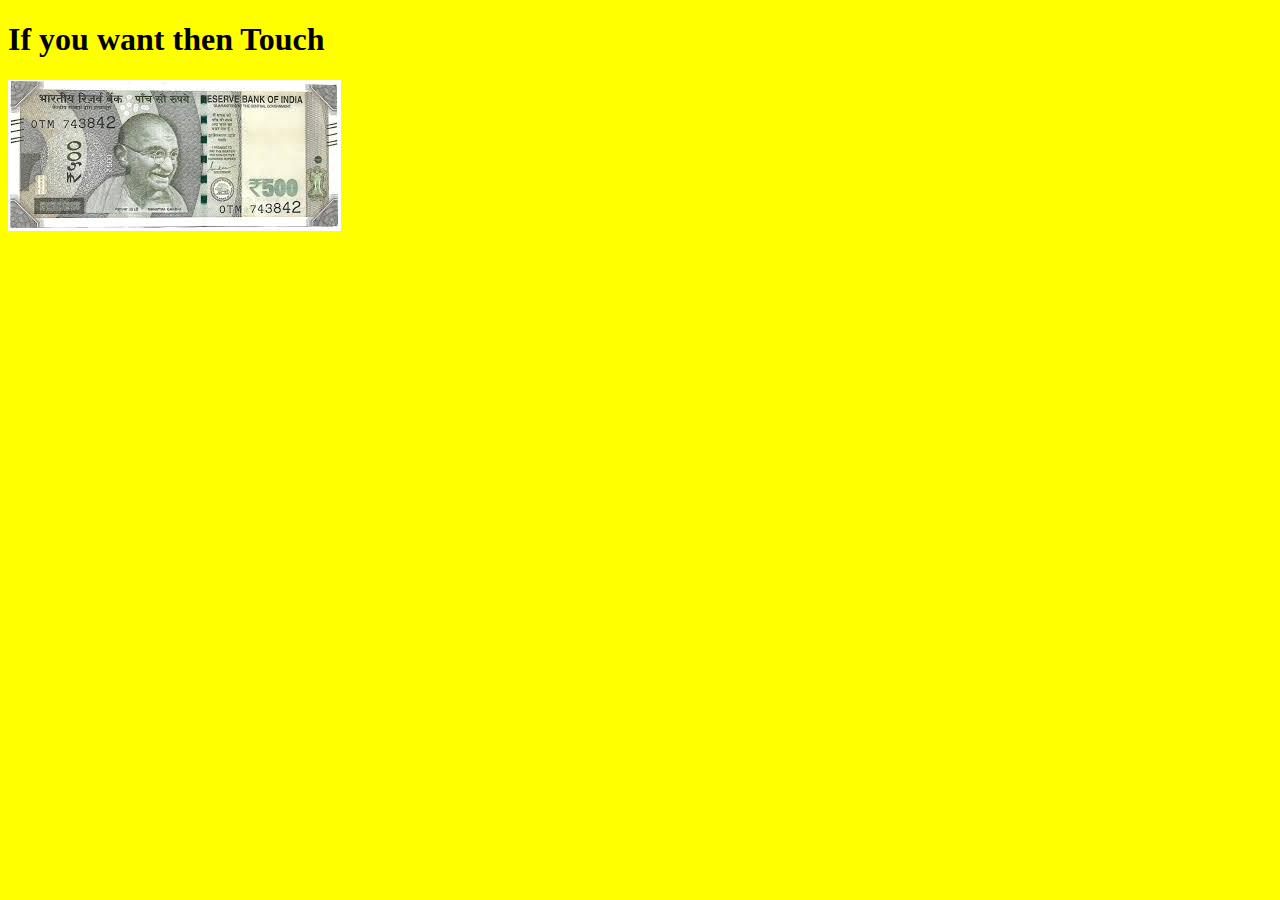
<file: event/index.html>
<!DOCTYPE html>
<html lang="en">
<head>
    <meta charset="UTF-8">
    <meta name="viewport" content="width=device-width, initial-scale=1.0">
    <title>Document</title>
    <style>
        img{
            position: absolute;
            transition: all 0.1s ease;
        }
        body{
            background-color: yellow;
        }

    </style>
</head>
<body>
     <h1>If you want then Touch</h1> 
    <img src="fiveHundrad.jpeg" alt="" id="img">
    <!-- <button id="btn">Yes</button> -->
    <script src="script.js"></script>
</body>
</html>
</file>
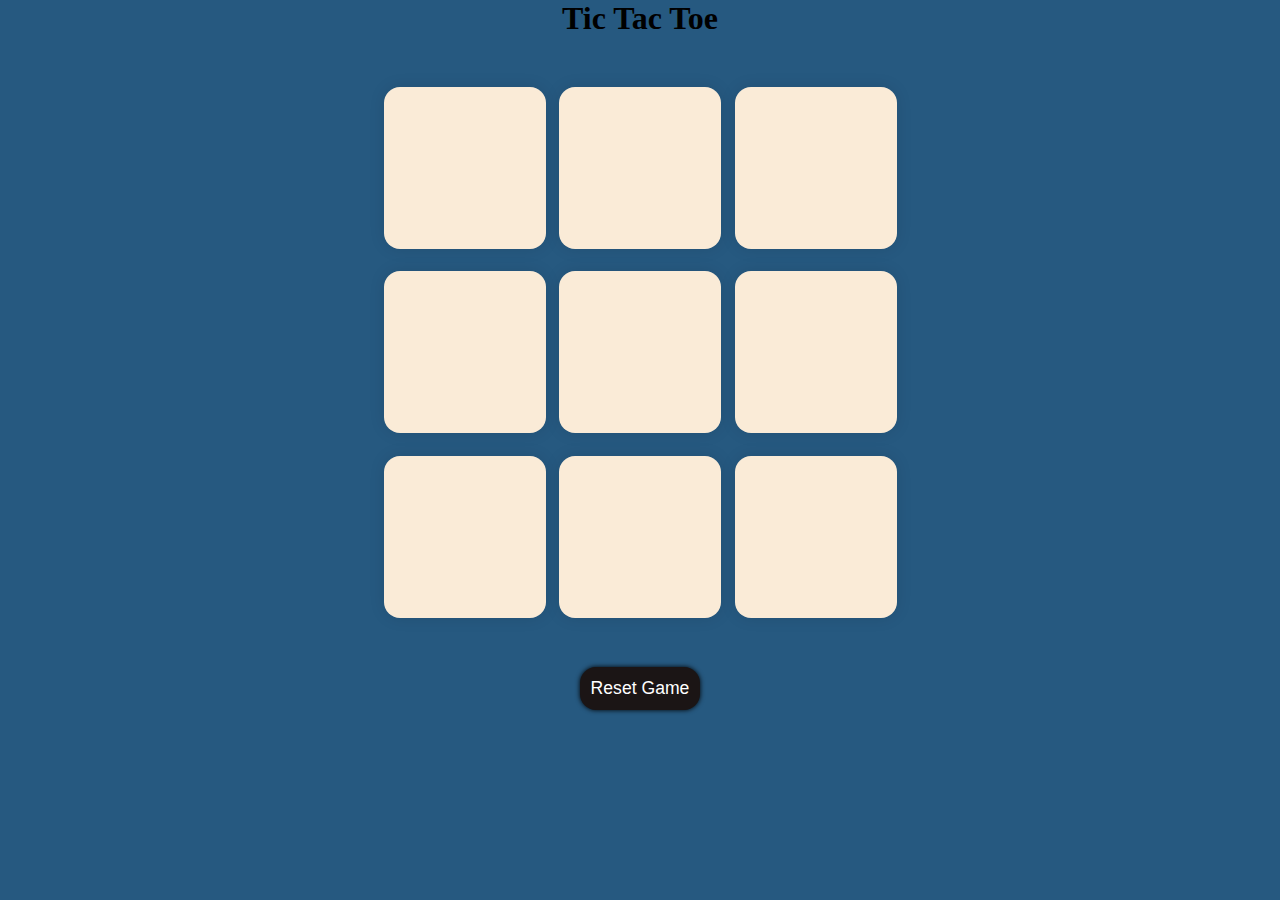
<file: TicTacGame/index.html>
<!DOCTYPE html>
<html lang="en">
<head>
    <meta charset="UTF-8">
    <meta name="viewport" content="width=device-width, initial-scale=1.0">
    <title>Tic Tac Toe</title>
    <link rel="stylesheet" href="style.css">
</head>
<body>
    <div class="contain hide">
       <p id="msg">Winner</p> 
       <button id="newBtn">Start Game</button>
    </div>
    
     
    <h1>Tic Tac Toe</h1>
    <div class="container">
        <div class="game">
            <button class="btn1"></button>
            <button class="btn1"></button>
            <button class="btn1"></button>
            <button class="btn1"></button>
            <button class="btn1"></button>
            <button class="btn1"></button>
            <button class="btn1"></button>
            <button class="btn1"></button>
            <button class="btn1"></button>
        </div>
    </div>
    <button id="resetbtn">Reset Game</button>

    <script src="app.js"></script>
</body>
</html>
</file>
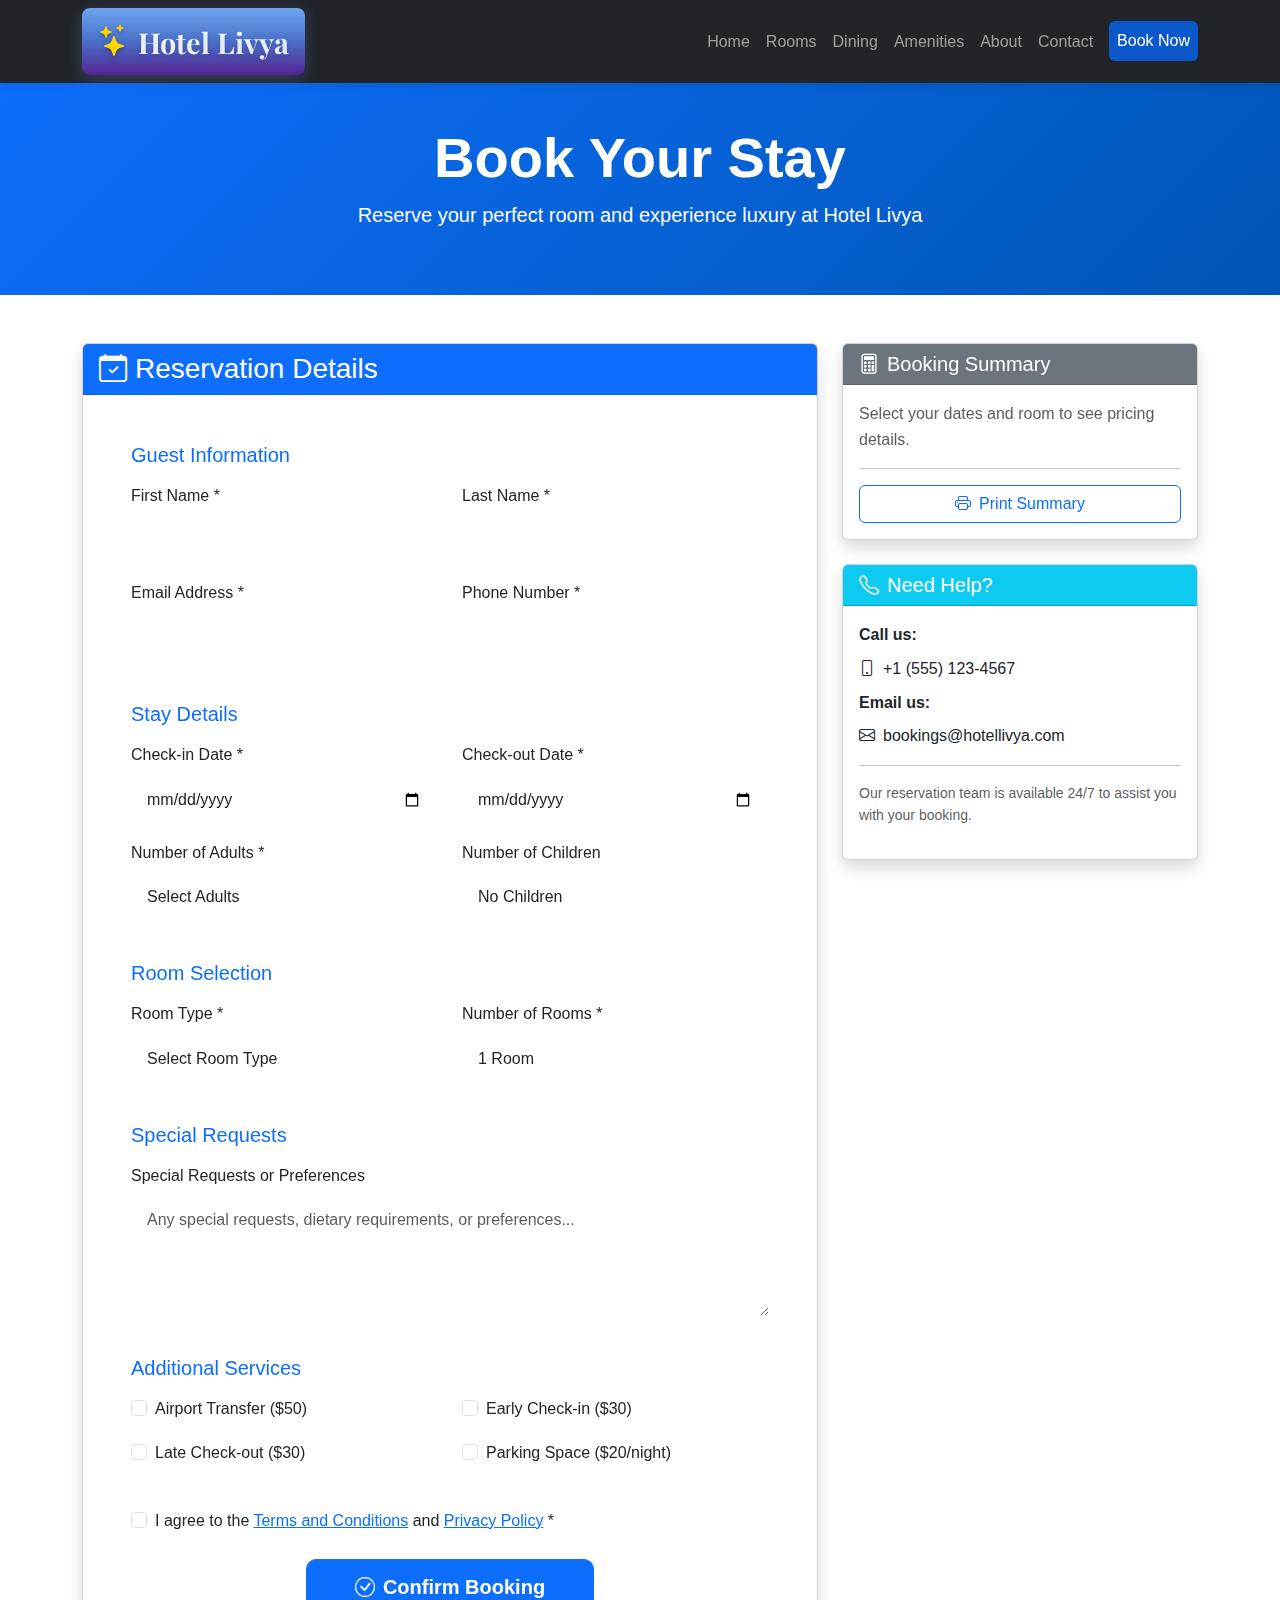
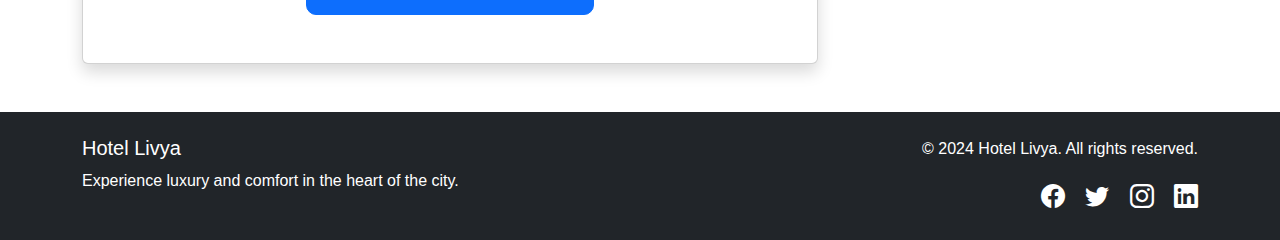
<file: Hotel Livya/booking.html>
<!DOCTYPE html>
<html lang="en">
<head>
    <meta charset="UTF-8">
    <meta name="viewport" content="width=device-width, initial-scale=1.0">
    <title>Book Your Stay - Hotel Livya</title>
    <link href="https://cdn.jsdelivr.net/npm/bootstrap@5.3.0/dist/css/bootstrap.min.css" rel="stylesheet">
    <link rel="stylesheet" href="https://cdn.jsdelivr.net/npm/bootstrap-icons@1.10.0/font/bootstrap-icons.css">
    <link href="https://fonts.googleapis.com/css2?family=Playfair+Display:wght@400;700;900&display=swap" rel="stylesheet">
    <link rel="stylesheet" href="style.css">
</head>
<body>
    <!-- Navigation Bar -->
    <nav class="navbar navbar-expand-lg navbar-dark bg-dark fixed-top">
        <div class="container">
            <a class="navbar-brand" href="index.html">
                <i class="bi bi-stars logo-icon"></i>
                <span class="logo-text">Hotel Livya</span>
            </a>
            <button class="navbar-toggler" type="button" data-bs-toggle="collapse" data-bs-target="#navbarNav">
                <span class="navbar-toggler-icon"></span>
            </button>
            <div class="collapse navbar-collapse" id="navbarNav">
                <ul class="navbar-nav ms-auto">
                    <li class="nav-item">
                        <a class="nav-link" href="index.html">Home</a>
                    </li>
                    <li class="nav-item">
                        <a class="nav-link" href="rooms.html">Rooms</a>
                    </li>
                    <li class="nav-item">
                        <a class="nav-link" href="dining.html">Dining</a>
                    </li>
                    <li class="nav-item">
                        <a class="nav-link" href="amenities.html">Amenities</a>
                    </li>
                    <li class="nav-item">
                        <a class="nav-link" href="about.html">About</a>
                    </li>
                    <li class="nav-item">
                        <a class="nav-link" href="contact.html">Contact</a>
                    </li>
                    <li class="nav-item">
                        <a class="nav-link btn btn-primary ms-2 active" href="booking.html">Book Now</a>
                    </li>
                </ul>
            </div>
        </div>
    </nav>

    <!-- Page Header -->
    <section class="page-header bg-primary text-white py-5" style="margin-top: 76px;">
        <div class="container">
            <div class="row">
                <div class="col-12 text-center">
                    <h1 class="display-4 fw-bold">Book Your Stay</h1>
                    <p class="lead">Reserve your perfect room and experience luxury at Hotel Livya</p>
                </div>
            </div>
        </div>
    </section>

    <!-- Booking Form Section -->
    <section class="py-5">
        <div class="container">
            <div class="row">
                <div class="col-lg-8">
                    <div class="card shadow">
                        <div class="card-header bg-primary text-white">
                            <h3 class="mb-0"><i class="bi bi-calendar-check me-2"></i>Reservation Details</h3>
                        </div>
                        <div class="card-body">
                            <form id="bookingForm" class="booking-form">
                                <!-- Guest Information -->
                                <div class="row mb-4">
                                    <div class="col-12">
                                        <h5 class="text-primary mb-3">Guest Information</h5>
                                    </div>
                                    <div class="col-md-6 mb-3">
                                        <label for="firstName" class="form-label">First Name *</label>
                                        <input type="text" class="form-control" id="firstName" name="firstName" required>
                                    </div>
                                    <div class="col-md-6 mb-3">
                                        <label for="lastName" class="form-label">Last Name *</label>
                                        <input type="text" class="form-control" id="lastName" name="lastName" required>
                                    </div>
                                    <div class="col-md-6 mb-3">
                                        <label for="email" class="form-label">Email Address *</label>
                                        <input type="email" class="form-control" id="email" name="email" required>
                                    </div>
                                    <div class="col-md-6 mb-3">
                                        <label for="phone" class="form-label">Phone Number *</label>
                                        <input type="tel" class="form-control" id="phone" name="phone" required>
                                    </div>
                                </div>

                                <!-- Stay Details -->
                                <div class="row mb-4">
                                    <div class="col-12">
                                        <h5 class="text-primary mb-3">Stay Details</h5>
                                    </div>
                                    <div class="col-md-6 mb-3">
                                        <label for="checkIn" class="form-label">Check-in Date *</label>
                                        <input type="date" class="form-control" id="checkIn" name="checkIn" required>
                                    </div>
                                    <div class="col-md-6 mb-3">
                                        <label for="checkOut" class="form-label">Check-out Date *</label>
                                        <input type="date" class="form-control" id="checkOut" name="checkOut" required>
                                    </div>
                                    <div class="col-md-6 mb-3">
                                        <label for="adults" class="form-label">Number of Adults *</label>
                                        <select class="form-select" id="adults" name="adults" required>
                                            <option value="">Select Adults</option>
                                            <option value="1">1 Adult</option>
                                            <option value="2">2 Adults</option>
                                            <option value="3">3 Adults</option>
                                            <option value="4">4 Adults</option>
                                        </select>
                                    </div>
                                    <div class="col-md-6 mb-3">
                                        <label for="children" class="form-label">Number of Children</label>
                                        <select class="form-select" id="children" name="children">
                                            <option value="0">No Children</option>
                                            <option value="1">1 Child</option>
                                            <option value="2">2 Children</option>
                                            <option value="3">3 Children</option>
                                        </select>
                                    </div>
                                </div>

                                <!-- Room Selection -->
                                <div class="row mb-4">
                                    <div class="col-12">
                                        <h5 class="text-primary mb-3">Room Selection</h5>
                                    </div>
                                    <div class="col-md-6 mb-3">
                                        <label for="roomType" class="form-label">Room Type *</label>
                                        <select class="form-select" id="roomType" name="roomType" required>
                                            <option value="">Select Room Type</option>
                                            <option value="standard-single">Standard Single - $80/night</option>
                                            <option value="standard-double">Standard Double - $120/night</option>
                                            <option value="standard-twin">Standard Twin - $110/night</option>
                                            <option value="deluxe-king">Deluxe King - $180/night</option>
                                            <option value="deluxe-suite">Deluxe Suite - $280/night</option>
                                            <option value="presidential">Presidential Suite - $450/night</option>
                                        </select>
                                    </div>
                                    <div class="col-md-6 mb-3">
                                        <label for="roomCount" class="form-label">Number of Rooms *</label>
                                        <select class="form-select" id="roomCount" name="roomCount" required>
                                            <option value="1">1 Room</option>
                                            <option value="2">2 Rooms</option>
                                            <option value="3">3 Rooms</option>
                                            <option value="4">4 Rooms</option>
                                        </select>
                                    </div>
                                </div>

                                <!-- Special Requests -->
                                <div class="row mb-4">
                                    <div class="col-12">
                                        <h5 class="text-primary mb-3">Special Requests</h5>
                                    </div>
                                    <div class="col-12 mb-3">
                                        <label for="specialRequests" class="form-label">Special Requests or Preferences</label>
                                        <textarea class="form-control" id="specialRequests" name="specialRequests" rows="4" placeholder="Any special requests, dietary requirements, or preferences..."></textarea>
                                    </div>
                                </div>

                                <!-- Additional Services -->
                                <div class="row mb-4">
                                    <div class="col-12">
                                        <h5 class="text-primary mb-3">Additional Services</h5>
                                    </div>
                                    <div class="col-md-6 mb-3">
                                        <div class="form-check">
                                            <input class="form-check-input" type="checkbox" id="airportTransfer" name="airportTransfer">
                                            <label class="form-check-label" for="airportTransfer">
                                                Airport Transfer ($50)
                                            </label>
                                        </div>
                                    </div>
                                    <div class="col-md-6 mb-3">
                                        <div class="form-check">
                                            <input class="form-check-input" type="checkbox" id="earlyCheckIn" name="earlyCheckIn">
                                            <label class="form-check-label" for="earlyCheckIn">
                                                Early Check-in ($30)
                                            </label>
                                        </div>
                                    </div>
                                    <div class="col-md-6 mb-3">
                                        <div class="form-check">
                                            <input class="form-check-input" type="checkbox" id="lateCheckOut" name="lateCheckOut">
                                            <label class="form-check-label" for="lateCheckOut">
                                                Late Check-out ($30)
                                            </label>
                                        </div>
                                    </div>
                                    <div class="col-md-6 mb-3">
                                        <div class="form-check">
                                            <input class="form-check-input" type="checkbox" id="parking" name="parking">
                                            <label class="form-check-label" for="parking">
                                                Parking Space ($20/night)
                                            </label>
                                        </div>
                                    </div>
                                </div>

                                <!-- Terms and Conditions -->
                                <div class="row mb-4">
                                    <div class="col-12">
                                        <div class="form-check">
                                            <input class="form-check-input" type="checkbox" id="termsAccepted" name="termsAccepted" required>
                                            <label class="form-check-label" for="termsAccepted">
                                                I agree to the <a href="terms.html" target="_blank">Terms and Conditions</a> and <a href="privacy.html" target="_blank">Privacy Policy</a> *
                                            </label>
                                        </div>
                                    </div>
                                </div>

                                <!-- Submit Button -->
                                <div class="row">
                                    <div class="col-12 text-center">
                                        <button type="submit" class="btn btn-primary btn-lg px-5">
                                            <i class="bi bi-check-circle me-2"></i>Confirm Booking
                                        </button>
                                    </div>
                                </div>
                            </form>
                        </div>
                    </div>
                </div>

                <!-- Booking Summary -->
                <div class="col-lg-4">
                    <div class="card shadow sticky-top" style="top: 100px;">
                        <div class="card-header bg-secondary text-white">
                            <h5 class="mb-0"><i class="bi bi-calculator me-2"></i>Booking Summary</h5>
                        </div>
                        <div class="card-body">
                            <div id="bookingSummary">
                                <p class="text-muted">Select your dates and room to see pricing details.</p>
                            </div>
                            <hr>
                            <div class="d-grid">
                                <button class="btn btn-outline-primary" onclick="window.print()">
                                    <i class="bi bi-printer me-2"></i>Print Summary
                                </button>
                            </div>
                        </div>
                    </div>

                    <!-- Contact Information -->
                    <div class="card shadow mt-4">
                        <div class="card-header bg-info text-white">
                            <h5 class="mb-0"><i class="bi bi-telephone me-2"></i>Need Help?</h5>
                        </div>
                        <div class="card-body">
                            <p class="mb-2"><strong>Call us:</strong></p>
                            <p class="mb-2"><i class="bi bi-phone me-2"></i>+1 (555) 123-4567</p>
                            <p class="mb-2"><strong>Email us:</strong></p>
                            <p class="mb-0"><i class="bi bi-envelope me-2"></i>bookings@hotellivya.com</p>
                            <hr>
                            <p class="small text-muted">Our reservation team is available 24/7 to assist you with your booking.</p>
                        </div>
                    </div>
                </div>
            </div>
        </div>
    </section>

    <!-- Footer -->
    <footer class="bg-dark text-white py-4">
        <div class="container">
            <div class="row">
                <div class="col-md-6">
                    <h5>Hotel Livya</h5>
                    <p>Experience luxury and comfort in the heart of the city.</p>
                </div>
                <div class="col-md-6 text-md-end">
                    <p>&copy; 2024 Hotel Livya. All rights reserved.</p>
                    <div class="social-links">
                        <a href="#" class="text-white me-3"><i class="bi bi-facebook"></i></a>
                        <a href="#" class="text-white me-3"><i class="bi bi-twitter"></i></a>
                        <a href="#" class="text-white me-3"><i class="bi bi-instagram"></i></a>
                        <a href="#" class="text-white"><i class="bi bi-linkedin"></i></a>
                    </div>
                </div>
            </div>
        </div>
    </footer>

    <script src="https://cdn.jsdelivr.net/npm/bootstrap@5.3.0/dist/js/bootstrap.bundle.min.js"></script>
    <script src="app.js"></script>
    <script>
        // Booking summary calculation
        function updateBookingSummary() {
            const checkIn = document.getElementById('checkIn').value;
            const checkOut = document.getElementById('checkOut').value;
            const roomType = document.getElementById('roomType').value;
            const roomCount = document.getElementById('roomCount').value;
            
            if (checkIn && checkOut && roomType) {
                const startDate = new Date(checkIn);
                const endDate = new Date(checkOut);
                const nights = Math.ceil((endDate - startDate) / (1000 * 60 * 60 * 24));
                
                const prices = {
                    'standard-single': 80,
                    'standard-double': 120,
                    'standard-twin': 110,
                    'deluxe-king': 180,
                    'deluxe-suite': 280,
                    'presidential': 450
                };
                
                const pricePerNight = prices[roomType] || 0;
                const totalPrice = pricePerNight * nights * parseInt(roomCount);
                
                const summary = `
                    <div class="mb-3">
                        <strong>Check-in:</strong> ${checkIn}<br>
                        <strong>Check-out:</strong> ${checkOut}<br>
                        <strong>Nights:</strong> ${nights}<br>
                        <strong>Room Type:</strong> ${roomType.replace('-', ' ').toUpperCase()}<br>
                        <strong>Rooms:</strong> ${roomCount}
                    </div>
                    <hr>
                    <div class="d-flex justify-content-between">
                        <span>Price per night:</span>
                        <span>$${pricePerNight}</span>
                    </div>
                    <div class="d-flex justify-content-between">
                        <span>Total:</span>
                        <strong>$${totalPrice}</strong>
                    </div>
                `;
                
                document.getElementById('bookingSummary').innerHTML = summary;
            }
        }
        
        // Add event listeners for real-time calculation
        document.getElementById('checkIn').addEventListener('change', updateBookingSummary);
        document.getElementById('checkOut').addEventListener('change', updateBookingSummary);
        document.getElementById('roomType').addEventListener('change', updateBookingSummary);
        document.getElementById('roomCount').addEventListener('change', updateBookingSummary);
    </script>
</body>
</html>
</file>
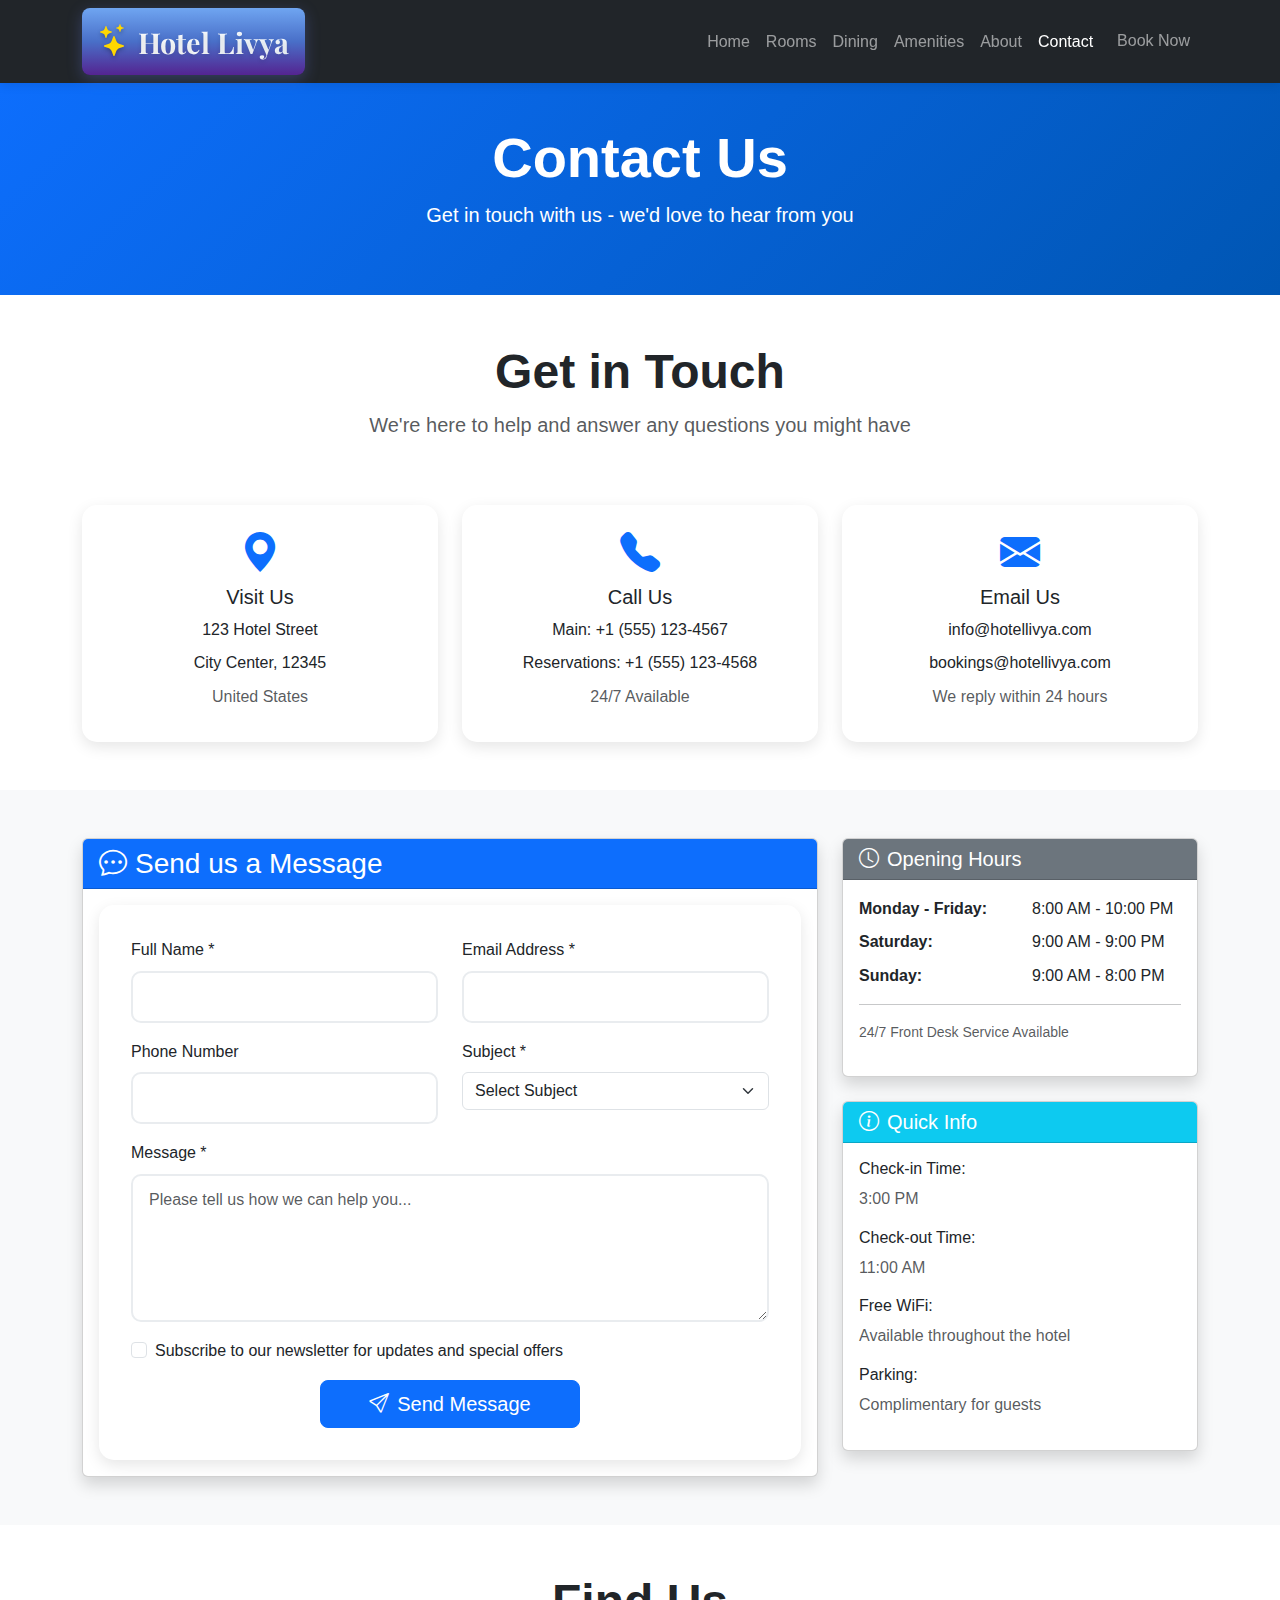
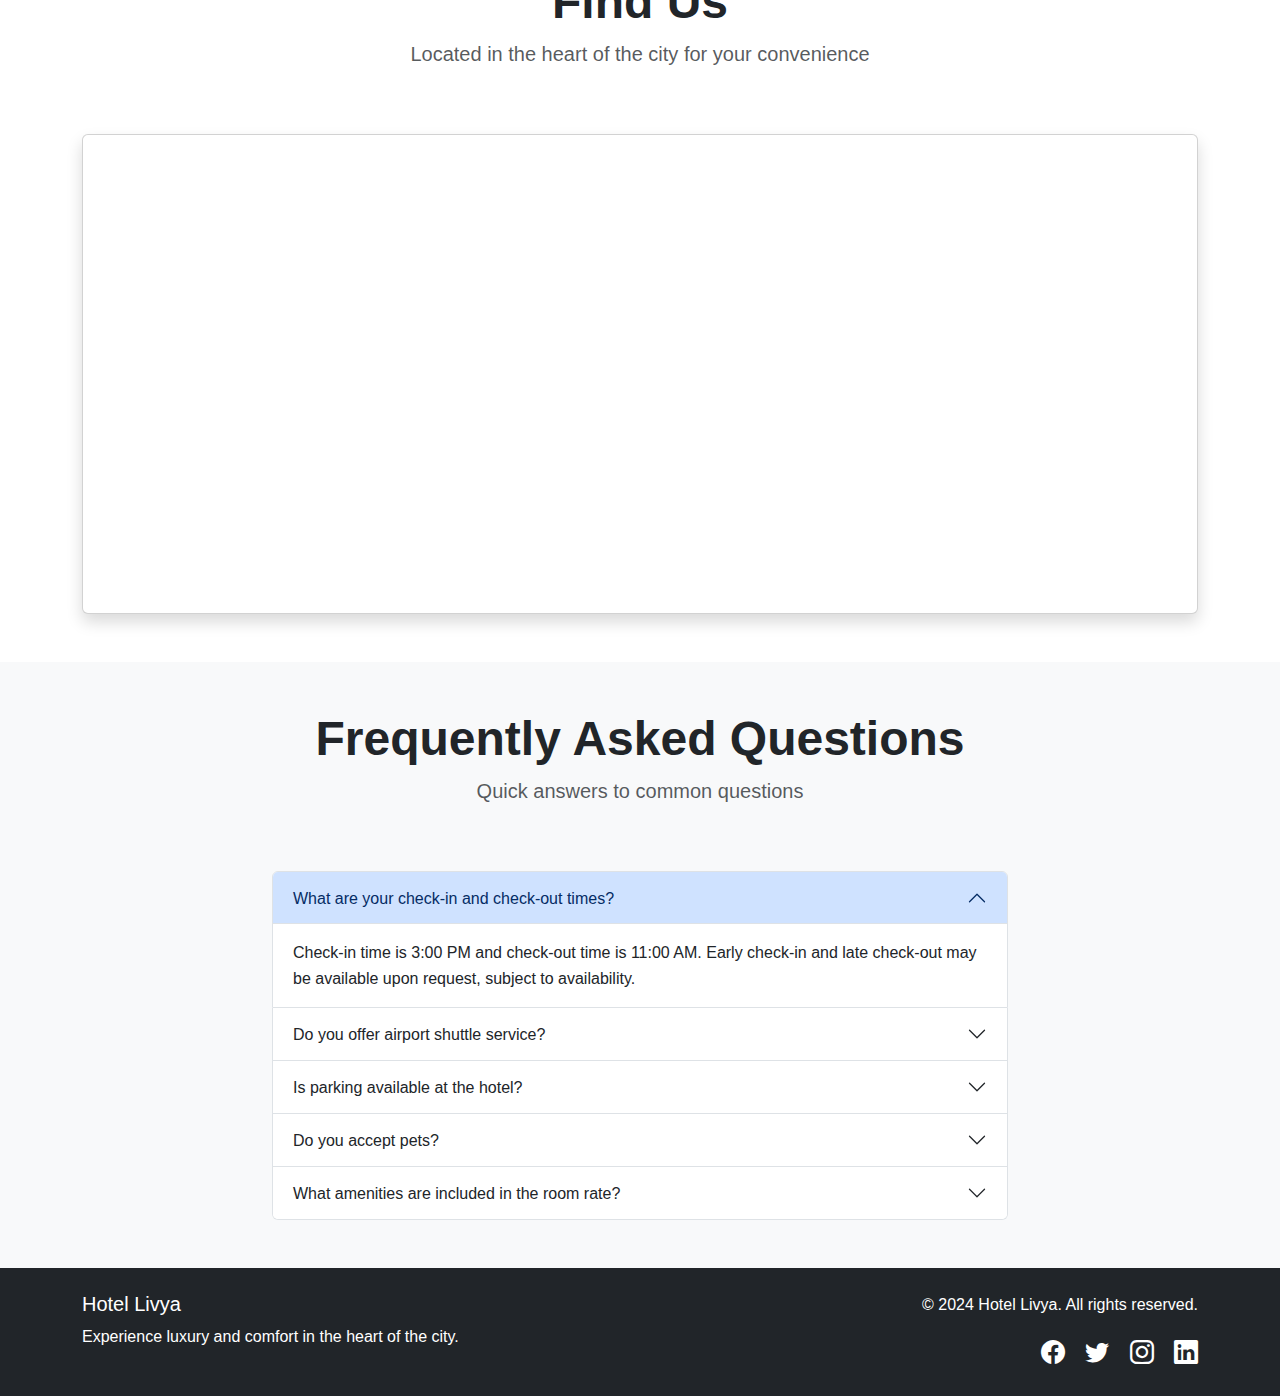
<file: Hotel Livya/contact.html>
<!DOCTYPE html>
<html lang="en">
<head>
    <meta charset="UTF-8">
    <meta name="viewport" content="width=device-width, initial-scale=1.0">
    <title>Contact Us - Hotel Livya</title>
    <link href="https://cdn.jsdelivr.net/npm/bootstrap@5.3.0/dist/css/bootstrap.min.css" rel="stylesheet">
    <link rel="stylesheet" href="https://cdn.jsdelivr.net/npm/bootstrap-icons@1.10.0/font/bootstrap-icons.css">
    <link href="https://fonts.googleapis.com/css2?family=Playfair+Display:wght@400;700;900&display=swap" rel="stylesheet">
    <link rel="stylesheet" href="style.css">
</head>
<body>
    <!-- Navigation Bar -->
    <nav class="navbar navbar-expand-lg navbar-dark bg-dark fixed-top">
        <div class="container">
            <a class="navbar-brand" href="index.html">
                <i class="bi bi-stars logo-icon"></i>
                <span class="logo-text">Hotel Livya</span>
            </a>
            <button class="navbar-toggler" type="button" data-bs-toggle="collapse" data-bs-target="#navbarNav">
                <span class="navbar-toggler-icon"></span>
            </button>
            <div class="collapse navbar-collapse" id="navbarNav">
                <ul class="navbar-nav ms-auto">
                    <li class="nav-item">
                        <a class="nav-link" href="index.html">Home</a>
                    </li>
                    <li class="nav-item">
                        <a class="nav-link" href="rooms.html">Rooms</a>
                    </li>
                    <li class="nav-item">
                        <a class="nav-link" href="dining.html">Dining</a>
                    </li>
                    <li class="nav-item">
                        <a class="nav-link" href="amenities.html">Amenities</a>
                    </li>
                    <li class="nav-item">
                        <a class="nav-link" href="about.html">About</a>
                    </li>
                    <li class="nav-item">
                        <a class="nav-link active" href="contact.html">Contact</a>
                    </li>
                    <li class="nav-item">
                        <a class="nav-link btn btn-primary ms-2" href="booking.html" target="_blank">Book Now</a>
                    </li>
                </ul>
            </div>
        </div>
    </nav>

    <!-- Page Header -->
    <section class="page-header bg-primary text-white py-5" style="margin-top: 76px;">
        <div class="container">
            <div class="row">
                <div class="col-12 text-center">
                    <h1 class="display-4 fw-bold">Contact Us</h1>
                    <p class="lead">Get in touch with us - we'd love to hear from you</p>
                </div>
            </div>
        </div>
    </section>

    <!-- Contact Information -->
    <section class="py-5">
        <div class="container">
            <div class="row">
                <div class="col-12 text-center mb-5">
                    <h2 class="display-5 fw-bold">Get in Touch</h2>
                    <p class="lead text-muted">We're here to help and answer any questions you might have</p>
                </div>
            </div>
            <div class="row g-4">
                <div class="col-lg-4">
                    <div class="card contact-card h-100 text-center">
                        <div class="card-body">
                            <i class="bi bi-geo-alt-fill text-primary fs-1 mb-3"></i>
                            <h5>Visit Us</h5>
                            <p class="mb-2">123 Hotel Street</p>
                            <p class="mb-2">City Center, 12345</p>
                            <p class="text-muted">United States</p>
                        </div>
                    </div>
                </div>
                <div class="col-lg-4">
                    <div class="card contact-card h-100 text-center">
                        <div class="card-body">
                            <i class="bi bi-telephone-fill text-primary fs-1 mb-3"></i>
                            <h5>Call Us</h5>
                            <p class="mb-2">Main: +1 (555) 123-4567</p>
                            <p class="mb-2">Reservations: +1 (555) 123-4568</p>
                            <p class="text-muted">24/7 Available</p>
                        </div>
                    </div>
                </div>
                <div class="col-lg-4">
                    <div class="card contact-card h-100 text-center">
                        <div class="card-body">
                            <i class="bi bi-envelope-fill text-primary fs-1 mb-3"></i>
                            <h5>Email Us</h5>
                            <p class="mb-2">info@hotellivya.com</p>
                            <p class="mb-2">bookings@hotellivya.com</p>
                            <p class="text-muted">We reply within 24 hours</p>
                        </div>
                    </div>
                </div>
            </div>
        </div>
    </section>

    <!-- Contact Form & Map -->
    <section class="py-5 bg-light">
        <div class="container">
            <div class="row">
                <div class="col-lg-8">
                    <div class="card shadow">
                        <div class="card-header bg-primary text-white">
                            <h3 class="mb-0"><i class="bi bi-chat-dots me-2"></i>Send us a Message</h3>
                        </div>
                        <div class="card-body">
                            <form id="contactForm" class="contact-form">
                                <div class="row">
                                    <div class="col-md-6 mb-3">
                                        <label for="contactName" class="form-label">Full Name *</label>
                                        <input type="text" class="form-control" id="contactName" name="contactName" required>
                                    </div>
                                    <div class="col-md-6 mb-3">
                                        <label for="contactEmail" class="form-label">Email Address *</label>
                                        <input type="email" class="form-control" id="contactEmail" name="contactEmail" required>
                                    </div>
                                </div>
                                <div class="row">
                                    <div class="col-md-6 mb-3">
                                        <label for="contactPhone" class="form-label">Phone Number</label>
                                        <input type="tel" class="form-control" id="contactPhone" name="contactPhone">
                                    </div>
                                    <div class="col-md-6 mb-3">
                                        <label for="contactSubject" class="form-label">Subject *</label>
                                        <select class="form-select" id="contactSubject" name="contactSubject" required>
                                            <option value="">Select Subject</option>
                                            <option value="general">General Inquiry</option>
                                            <option value="reservation">Reservation</option>
                                            <option value="feedback">Feedback</option>
                                            <option value="complaint">Complaint</option>
                                            <option value="partnership">Partnership</option>
                                            <option value="other">Other</option>
                                        </select>
                                    </div>
                                </div>
                                <div class="mb-3">
                                    <label for="contactMessage" class="form-label">Message *</label>
                                    <textarea class="form-control" id="contactMessage" name="contactMessage" rows="5" placeholder="Please tell us how we can help you..." required></textarea>
                                </div>
                                <div class="mb-3">
                                    <div class="form-check">
                                        <input class="form-check-input" type="checkbox" id="newsletter" name="newsletter">
                                        <label class="form-check-label" for="newsletter">
                                            Subscribe to our newsletter for updates and special offers
                                        </label>
                                    </div>
                                </div>
                                <div class="text-center">
                                    <button type="submit" class="btn btn-primary btn-lg px-5">
                                        <i class="bi bi-send me-2"></i>Send Message
                                    </button>
                                </div>
                            </form>
                        </div>
                    </div>
                </div>
                <div class="col-lg-4">
                    <div class="card shadow">
                        <div class="card-header bg-secondary text-white">
                            <h5 class="mb-0"><i class="bi bi-clock me-2"></i>Opening Hours</h5>
                        </div>
                        <div class="card-body">
                            <div class="row mb-2">
                                <div class="col-6"><strong>Monday - Friday:</strong></div>
                                <div class="col-6">8:00 AM - 10:00 PM</div>
                            </div>
                            <div class="row mb-2">
                                <div class="col-6"><strong>Saturday:</strong></div>
                                <div class="col-6">9:00 AM - 9:00 PM</div>
                            </div>
                            <div class="row mb-2">
                                <div class="col-6"><strong>Sunday:</strong></div>
                                <div class="col-6">9:00 AM - 8:00 PM</div>
                            </div>
                            <hr>
                            <p class="small text-muted">24/7 Front Desk Service Available</p>
                        </div>
                    </div>

                    <div class="card shadow mt-4">
                        <div class="card-header bg-info text-white">
                            <h5 class="mb-0"><i class="bi bi-info-circle me-2"></i>Quick Info</h5>
                        </div>
                        <div class="card-body">
                            <div class="mb-3">
                                <h6>Check-in Time:</h6>
                                <p class="text-muted">3:00 PM</p>
                            </div>
                            <div class="mb-3">
                                <h6>Check-out Time:</h6>
                                <p class="text-muted">11:00 AM</p>
                            </div>
                            <div class="mb-3">
                                <h6>Free WiFi:</h6>
                                <p class="text-muted">Available throughout the hotel</p>
                            </div>
                            <div>
                                <h6>Parking:</h6>
                                <p class="text-muted">Complimentary for guests</p>
                            </div>
                        </div>
                    </div>
                </div>
            </div>
        </div>
    </section>

    <!-- Map Section -->
    <section class="py-5">
        <div class="container">
            <div class="row">
                <div class="col-12 text-center mb-5">
                    <h2 class="display-5 fw-bold">Find Us</h2>
                    <p class="lead text-muted">Located in the heart of the city for your convenience</p>
                </div>
            </div>
            <div class="row">
                <div class="col-12">
                    <div class="card shadow">
                        <div class="card-body p-0">
                            <!-- Embedded Google Map -->
                            <div class="ratio ratio-21x9">
                                <iframe src="https://www.google.com/maps/embed?pb=!1m18!1m12!1m3!1d3875.5!2d-74.006!3d40.7128!2m3!1f0!2f0!3f0!3m2!1i1024!2i768!4f13.1!3m3!1m2!1s0x0%3A0x0!2zNDDCsDQyJzQ2LjEiTiA3NMKwMDAnMjEuNiJX!5e0!3m2!1sen!2sus!4v1234567890" 
                                        style="border:0;" 
                                        allowfullscreen="" 
                                        loading="lazy" 
                                        referrerpolicy="no-referrer-when-downgrade">
                                </iframe>
                            </div>
                        </div>
                    </div>
                </div>
            </div>
        </div>
    </section>

    <!-- FAQ Section -->
    <section class="py-5 bg-light">
        <div class="container">
            <div class="row">
                <div class="col-12 text-center mb-5">
                    <h2 class="display-5 fw-bold">Frequently Asked Questions</h2>
                    <p class="lead text-muted">Quick answers to common questions</p>
                </div>
            </div>
            <div class="row">
                <div class="col-lg-8 mx-auto">
                    <div class="accordion" id="faqAccordion">
                        <div class="accordion-item">
                            <h2 class="accordion-header" id="faq1">
                                <button class="accordion-button" type="button" data-bs-toggle="collapse" data-bs-target="#collapse1">
                                    What are your check-in and check-out times?
                                </button>
                            </h2>
                            <div id="collapse1" class="accordion-collapse collapse show" data-bs-parent="#faqAccordion">
                                <div class="accordion-body">
                                    Check-in time is 3:00 PM and check-out time is 11:00 AM. Early check-in and late check-out may be available upon request, subject to availability.
                                </div>
                            </div>
                        </div>
                        <div class="accordion-item">
                            <h2 class="accordion-header" id="faq2">
                                <button class="accordion-button collapsed" type="button" data-bs-toggle="collapse" data-bs-target="#collapse2">
                                    Do you offer airport shuttle service?
                                </button>
                            </h2>
                            <div id="collapse2" class="accordion-collapse collapse" data-bs-parent="#faqAccordion">
                                <div class="accordion-body">
                                    Yes, we offer complimentary airport shuttle service. Please contact us at least 24 hours in advance to arrange your pickup.
                                </div>
                            </div>
                        </div>
                        <div class="accordion-item">
                            <h2 class="accordion-header" id="faq3">
                                <button class="accordion-button collapsed" type="button" data-bs-toggle="collapse" data-bs-target="#collapse3">
                                    Is parking available at the hotel?
                                </button>
                            </h2>
                            <div id="collapse3" class="accordion-collapse collapse" data-bs-parent="#faqAccordion">
                                <div class="accordion-body">
                                    Yes, we offer complimentary parking for all hotel guests. Our secure parking facility is available 24/7.
                                </div>
                            </div>
                        </div>
                        <div class="accordion-item">
                            <h2 class="accordion-header" id="faq4">
                                <button class="accordion-button collapsed" type="button" data-bs-toggle="collapse" data-bs-target="#collapse4">
                                    Do you accept pets?
                                </button>
                            </h2>
                            <div id="collapse4" class="accordion-collapse collapse" data-bs-parent="#faqAccordion">
                                <div class="accordion-body">
                                    Yes, we are pet-friendly! We welcome well-behaved pets with a small additional fee. Please inform us in advance if you plan to bring your pet.
                                </div>
                            </div>
                        </div>
                        <div class="accordion-item">
                            <h2 class="accordion-header" id="faq5">
                                <button class="accordion-button collapsed" type="button" data-bs-toggle="collapse" data-bs-target="#collapse5">
                                    What amenities are included in the room rate?
                                </button>
                            </h2>
                            <div id="collapse5" class="accordion-collapse collapse" data-bs-parent="#faqAccordion">
                                <div class="accordion-body">
                                    All room rates include free WiFi, daily housekeeping, access to our fitness center and pool, and complimentary breakfast at our restaurant.
                                </div>
                            </div>
                        </div>
                    </div>
                </div>
            </div>
        </div>
    </section>

    <!-- Footer -->
    <footer class="bg-dark text-white py-4">
        <div class="container">
            <div class="row">
                <div class="col-md-6">
                    <h5>Hotel Livya</h5>
                    <p>Experience luxury and comfort in the heart of the city.</p>
                </div>
                <div class="col-md-6 text-md-end">
                    <p>&copy; 2024 Hotel Livya. All rights reserved.</p>
                    <div class="social-links">
                        <a href="#" class="text-white me-3"><i class="bi bi-facebook"></i></a>
                        <a href="#" class="text-white me-3"><i class="bi bi-twitter"></i></a>
                        <a href="#" class="text-white me-3"><i class="bi bi-instagram"></i></a>
                        <a href="#" class="text-white"><i class="bi bi-linkedin"></i></a>
                    </div>
                </div>
            </div>
        </div>
    </footer>

    <!-- Back to Top Button -->
    <button id="backToTop" class="btn btn-primary back-to-top">
        <i class="bi bi-arrow-up"></i>
    </button>

    <script src="https://cdn.jsdelivr.net/npm/bootstrap@5.3.0/dist/js/bootstrap.bundle.min.js"></script>
    <script src="app.js"></script>
</body>
</html>
</file>
<file: TicTacGame/style.css>
*{
    margin: 0px;
    padding: 0px;
}
body{
    background-color: rgb(38, 89, 128);
    text-align: center;
}
.container{
    height: 70vh;
    display: flex;
    justify-content: center;
    align-items: center;

}
.game{
    height: 60vh;
    width: 60vb;
    display: flex;
    flex-wrap: wrap;
    justify-content: center;
    align-items: center;
    gap: 1.5vmin;   

}
.btn1{
    height: 18vh;
    width: 18vb;
    display: flex;
    border-radius: 1rem;
    border: none;
    box-shadow:0 0 1rem rgba(0,0,0,0.1);
    font-size: 8vmin;
    color: red;
    justify-content: center;
    align-items: center;
    background-color: antiquewhite;
    
}
#resetbtn{
    background-color: rgb(27, 21, 21);
    color: white;
    padding: 1.2vmin;
    font-size: 1.1rem;
    border: none;
    border-radius: 1rem;
    box-shadow: 0 0 5px black;
}
#newBtn{
     background-color: rgb(27, 21, 21);
    color: white;
    padding: 1.2vmin;
    font-size: 1rem;
    border: none;
    border-radius: 0.7rem;
    box-shadow: 0 0 5px black;
}
.contain{
    height: 105vmin;
    display: flex;
    flex-direction: column;
    justify-content: center;
    align-items: center;
    border: 2px solid black;
    gap: 10px;
    
}
#msg{
    font-size: 2rem;
    color: white;
}
.hide{
    display: none;
}

@media(max-width: 450px){
    .btn1{
        display: flex;
        width: 13vb;
        height: 13vh;
       flex-wrap: wrap;
    }
}
@media(max-width:280px){
    .btn1{
        display: flex;
        height: 10vh;
        width: 10vb;
    }
}
</file>
<file: Hotel Livya/style.css>
/* Custom CSS for Hotel Livya */

/* Global Styles */
:root {
    --primary-color: #0d6efd;
    --secondary-color: #6c757d;
    --success-color: #198754;
    --warning-color: #ffc107;
    --danger-color: #dc3545;
    --light-color: #f8f9fa;
    --dark-color: #212529;
}

* {
    margin: 0;
    padding: 0;
    box-sizing: border-box;
}

body {
    font-family: 'Segoe UI', Tahoma, Geneva, Verdana, sans-serif;
    line-height: 1.6;
    color: var(--dark-color);
}

/* Smooth scrolling */
html {
    scroll-behavior: smooth;
}

/* Navigation */
.navbar {
    transition: all 0.3s ease;
    box-shadow: 0 2px 10px rgba(0, 0, 0, 0.1);
}

/* Beautiful Logo Design */
.navbar-brand {
    font-size: 1.8rem;
    font-weight: 700;
    color: #fff !important;
    text-decoration: none;
    display: flex;
    align-items: center;
    gap: 0.5rem;
    transition: all 0.3s ease;
    position: relative;
    padding: 0.5rem 1rem;
    border-radius: 8px;
    background: linear-gradient(#6fa5f1, #496fc8, #542491);
    box-shadow: 0 4px 15px rgba(102, 126, 234, 0.3);
}

.navbar-brand:hover {
    transform: translateY(-2px);
    box-shadow: 0 6px 20px rgba(102, 126, 234, 0.4);
    color: #fff !important;
}

.navbar-brand .logo-icon {
    font-size: 2rem;
    color: #ffd700;
    text-shadow: 0 2px 4px rgba(0, 0, 0, 0.3);
    animation: logoGlow 2s ease-in-out infinite alternate;
}

.navbar-brand .logo-text {
    font-family: 'Playfair Display', serif;
    background: linear-gradient(45deg, #fff, #f0f8ff);
    -webkit-background-clip: text;
    -webkit-text-fill-color: transparent;
    background-clip: text;
    text-shadow: 0 2px 4px rgba(0, 0, 0, 0.1);
}

@keyframes logoGlow {
    from {
        filter: drop-shadow(0 0 5px rgba(255, 215, 0, 0.5));
    }
    to {
        filter: drop-shadow(0 0 15px rgba(255, 215, 0, 0.8));
    }
}

.navbar-nav .nav-link {
    font-weight: 500;
    transition: color 0.3s ease;
}

.navbar-nav .nav-link:hover {
    color: var(--primary-color) !important;
}

/* Hero Section */
.hero-section {
    background: linear-gradient(rgba(0, 0, 0, 0.5), rgba(0, 0, 0, 0.5)), 
                url('https://images.unsplash.com/photo-1566073771259-6a8506099945?ixlib=rb-4.0.3&auto=format&fit=crop&w=1920&q=80');
    background-size: cover;
    background-position: center;
    background-attachment: fixed;
    min-height: 100vh;
    display: flex;
    align-items: center;
    position: relative;
}

.hero-overlay {
    width: 100%;
    height: 100%;
    display: flex;
    align-items: center;
}

.hero-section h1 {
    font-size: 3.5rem;
    font-weight: 700;
    margin-bottom: 1.5rem;
    animation: fadeInUp 1s ease-out;
}

.hero-section p {
    font-size: 1.25rem;
    margin-bottom: 2rem;
    animation: fadeInUp 1s ease-out 0.3s both;
}

.hero-buttons {
    animation: fadeInUp 1s ease-out 0.6s both;
}

/* Animations */
@keyframes fadeInUp {
    from {
        opacity: 0;
        transform: translateY(30px);
    }
    to {
        opacity: 1;
        transform: translateY(0);
    }
}

/* Room Cards */
.room-card {
    transition: transform 0.3s ease, box-shadow 0.3s ease;
    border: none;
    border-radius: 15px;
    overflow: hidden;
    box-shadow: 0 5px 15px rgba(0, 0, 0, 0.1);
}

.room-card:hover {
    transform: translateY(-10px);
    box-shadow: 0 15px 35px rgba(0, 0, 0, 0.2);
}

.room-card .card-img-top {
    height: 250px;
    object-fit: cover;
    transition: transform 0.3s ease;
}

.room-card:hover .card-img-top {
    transform: scale(1.05);
}

.room-card .card-body {
    padding: 1.5rem;
}

.room-card .card-title {
    font-weight: 600;
    margin-bottom: 1rem;
    color: var(--dark-color);
}

.room-card .card-text {
    color: var(--secondary-color);
    margin-bottom: 1.5rem;
}

.room-card ul li {
    margin-bottom: 0.5rem;
    color: var(--secondary-color);
}

.room-card ul li i {
    margin-right: 0.5rem;
}

.price {
    font-size: 1.25rem;
    font-weight: 700;
    color: var(--primary-color);
}

/* About Section */
.feature-item {
    text-align: center;
    padding: 1rem;
    margin-bottom: 1rem;
}

.feature-item i {
    margin-bottom: 1rem;
    display: block;
}

.feature-item h5 {
    font-weight: 600;
    margin-bottom: 0.5rem;
}

.feature-item p {
    color: var(--secondary-color);
    font-size: 0.9rem;
}

/* Testimonials */
.testimonial-card {
    border: none;
    border-radius: 15px;
    box-shadow: 0 5px 15px rgba(0, 0, 0, 0.1);
    transition: transform 0.3s ease;
}

.testimonial-card:hover {
    transform: translateY(-5px);
}

.stars {
    font-size: 1.2rem;
}

.testimonial-card .card-text {
    font-style: italic;
    margin-bottom: 1rem;
}

.testimonial-card .card-title {
    font-weight: 600;
    margin-bottom: 0.25rem;
}

/* Booking Form */
.booking-form {
    background: rgba(255, 255, 255, 0.1);
    padding: 2rem;
    border-radius: 15px;
    backdrop-filter: blur(10px);
}

.booking-form .form-control,
.booking-form .form-select {
    border: none;
    border-radius: 10px;
    padding: 0.75rem 1rem;
    background: rgba(255, 255, 255, 0.9);
}

.booking-form .form-control:focus,
.booking-form .form-select:focus {
    box-shadow: 0 0 0 0.2rem rgba(255, 255, 255, 0.25);
    background: rgba(255, 255, 255, 1);
}

.booking-form .btn {
    padding: 0.75rem 2rem;
    border-radius: 10px;
    font-weight: 600;
    transition: all 0.3s ease;
}

.booking-form .btn:hover {
    transform: translateY(-2px);
    box-shadow: 0 5px 15px rgba(0, 0, 0, 0.2);
}

/* Contact Section */
.contact-info {
    padding: 2rem;
    background: var(--light-color);
    border-radius: 15px;
    height: 100%;
}

.contact-item {
    display: flex;
    align-items: center;
    padding: 1rem 0;
    border-bottom: 1px solid #dee2e6;
}

.contact-item:last-child {
    border-bottom: none;
}

.contact-item i {
    font-size: 1.2rem;
    width: 30px;
}

.contact-form {
    padding: 2rem;
    background: white;
    border-radius: 15px;
    box-shadow: 0 5px 15px rgba(0, 0, 0, 0.1);
}

.contact-form .form-control {
    border: 2px solid #e9ecef;
    border-radius: 10px;
    padding: 0.75rem 1rem;
    transition: border-color 0.3s ease;
}

.contact-form .form-control:focus {
    border-color: var(--primary-color);
    box-shadow: 0 0 0 0.2rem rgba(13, 110, 253, 0.25);
}

/* Footer */
footer {
    background: var(--dark-color);
}

.social-links a {
    font-size: 1.5rem;
    transition: color 0.3s ease;
}

.social-links a:hover {
    color: var(--primary-color) !important;
}

/* Back to Top Button */
.back-to-top {
    position: fixed;
    bottom: 30px;
    right: 30px;
    width: 50px;
    height: 50px;
    border-radius: 50%;
    display: none;
    align-items: center;
    justify-content: center;
    z-index: 1000;
    transition: all 0.3s ease;
}

.back-to-top:hover {
    transform: translateY(-3px);
    box-shadow: 0 5px 15px rgba(0, 0, 0, 0.3);
}

/* Modal Styles */
.modal-content {
    border-radius: 15px;
    border: none;
}

.modal-header {
    border-bottom: 1px solid #dee2e6;
    border-radius: 15px 15px 0 0;
}

.modal-footer {
    border-top: 1px solid #dee2e6;
    border-radius: 0 0 15px 15px;
}

/* Page Header */
.page-header {
    background: linear-gradient(135deg, var(--primary-color), #0056b3);
}

/* Food Cards */
.food-card {
    transition: transform 0.3s ease, box-shadow 0.3s ease;
    border: none;
    border-radius: 15px;
    overflow: hidden;
    box-shadow: 0 5px 15px rgba(0, 0, 0, 0.1);
}

.food-card:hover {
    transform: translateY(-5px);
    box-shadow: 0 15px 35px rgba(0, 0, 0, 0.2);
}

.food-card .card-img-top {
    height: 200px;
    object-fit: cover;
    transition: transform 0.3s ease;
}

.food-card:hover .card-img-top {
    transform: scale(1.05);
}

/* Amenity Cards */
.amenity-card {
    transition: transform 0.3s ease, box-shadow 0.3s ease;
    border: none;
    border-radius: 15px;
    box-shadow: 0 5px 15px rgba(0, 0, 0, 0.1);
}

.amenity-card:hover {
    transform: translateY(-5px);
    box-shadow: 0 15px 35px rgba(0, 0, 0, 0.2);
}

/* Contact Cards */
.contact-card {
    transition: transform 0.3s ease, box-shadow 0.3s ease;
    border: none;
    border-radius: 15px;
    box-shadow: 0 5px 15px rgba(0, 0, 0, 0.1);
}

.contact-card:hover {
    transform: translateY(-5px);
    box-shadow: 0 15px 35px rgba(0, 0, 0, 0.2);
}

/* Team Cards */
.team-card {
    transition: transform 0.3s ease, box-shadow 0.3s ease;
    border: none;
    border-radius: 15px;
    overflow: hidden;
    box-shadow: 0 5px 15px rgba(0, 0, 0, 0.1);
}

.team-card:hover {
    transform: translateY(-5px);
    box-shadow: 0 15px 35px rgba(0, 0, 0, 0.2);
}

.team-card .card-img-top {
    height: 250px;
    object-fit: cover;
    transition: transform 0.3s ease;
}

.team-card:hover .card-img-top {
    transform: scale(1.05);
}

/* Award Cards */
.award-card {
    transition: transform 0.3s ease, box-shadow 0.3s ease;
    border: none;
    border-radius: 15px;
    box-shadow: 0 5px 15px rgba(0, 0, 0, 0.1);
}

.award-card:hover {
    transform: translateY(-5px);
    box-shadow: 0 15px 35px rgba(0, 0, 0, 0.2);
}

/* Menu Items */
.menu-item {
    transition: transform 0.3s ease, box-shadow 0.3s ease;
    border: none;
    border-radius: 15px;
    overflow: hidden;
    box-shadow: 0 5px 15px rgba(0, 0, 0, 0.1);
    margin-bottom: 1rem;
}

.menu-item:hover {
    transform: translateY(-3px);
    box-shadow: 0 10px 25px rgba(0, 0, 0, 0.15);
}

.menu-item .card-body {
    padding: 1.5rem;
}

.menu-item .price {
    font-size: 1.2rem;
    font-weight: bold;
    color: var(--primary-color);
}

/* Room Modal Content */
.room-gallery {
    display: grid;
    grid-template-columns: repeat(auto-fit, minmax(200px, 1fr));
    gap: 1rem;
    margin-bottom: 1.5rem;
}

.room-gallery img {
    width: 100%;
    height: 150px;
    object-fit: cover;
    border-radius: 10px;
    transition: transform 0.3s ease;
}

.room-gallery img:hover {
    transform: scale(1.05);
}

.room-details {
    background: var(--light-color);
    padding: 1.5rem;
    border-radius: 10px;
    margin-bottom: 1.5rem;
}

.room-details h6 {
    color: var(--primary-color);
    margin-bottom: 0.5rem;
}

.amenities-list {
    display: grid;
    grid-template-columns: repeat(auto-fit, minmax(200px, 1fr));
    gap: 0.5rem;
}

.amenities-list li {
    display: flex;
    align-items: center;
    margin-bottom: 0.5rem;
}

.amenities-list i {
    margin-right: 0.5rem;
    color: var(--success-color);
}

/* Responsive Design */
@media (max-width: 768px) {
    .hero-section h1 {
        font-size: 2.5rem;
    }
    
    .hero-section p {
        font-size: 1.1rem;
    }
    
    .hero-buttons .btn {
        display: block;
        width: 100%;
        margin-bottom: 1rem;
    }
    
    .hero-buttons .btn:last-child {
        margin-bottom: 0;
    }
    
    .room-card {
        margin-bottom: 2rem;
    }
    
    .contact-info {
        margin-bottom: 2rem;
    }
    
    .back-to-top {
        bottom: 20px;
        right: 20px;
        width: 45px;
        height: 45px;
    }
}

@media (max-width: 576px) {
    .hero-section h1 {
        font-size: 2rem;
    }
    
    .display-5 {
        font-size: 2rem;
    }
    
    .booking-form,
    .contact-form {
        padding: 1.5rem;
    }
    
    .room-gallery {
        grid-template-columns: 1fr;
    }
}

/* Loading Animation */
.loading {
    display: inline-block;
    width: 20px;
    height: 20px;
    border: 3px solid rgba(255, 255, 255, 0.3);
    border-radius: 50%;
    border-top-color: #fff;
    animation: spin 1s ease-in-out infinite;
}

@keyframes spin {
    to { transform: rotate(360deg); }
}

/* Success/Error Messages */
.alert {
    border-radius: 10px;
    border: none;
    margin-bottom: 1rem;
}

.alert-success {
    background: rgba(25, 135, 84, 0.1);
    color: var(--success-color);
    border-left: 4px solid var(--success-color);
}

.alert-danger {
    background: rgba(220, 53, 69, 0.1);
    color: var(--danger-color);
    border-left: 4px solid var(--danger-color);
}

/* Form Validation Styles */
.form-control.is-invalid {
    border-color: var(--danger-color);
    box-shadow: 0 0 0 0.2rem rgba(220, 53, 69, 0.25);
}

.form-control.is-valid {
    border-color: var(--success-color);
    box-shadow: 0 0 0 0.2rem rgba(25, 135, 84, 0.25);
}

.invalid-feedback {
    display: block;
    color: var(--danger-color);
    font-size: 0.875rem;
    margin-top: 0.25rem;
}

/* Hover Effects */
.btn {
    transition: all 0.3s ease;
}

.btn:hover {
    transform: translateY(-2px);
    box-shadow: 0 5px 15px rgba(0, 0, 0, 0.2);
}

.card {
    transition: all 0.3s ease;
}

.card:hover {
    box-shadow: 0 10px 25px rgba(0, 0, 0, 0.15);
}

/* Custom Scrollbar */
::-webkit-scrollbar {
    width: 8px;
}

::-webkit-scrollbar-track {
    background: #f1f1f1;
}

::-webkit-scrollbar-thumb {
    background: var(--primary-color);
    border-radius: 4px;
}

::-webkit-scrollbar-thumb:hover {
    background: #0b5ed7;
}
</file>
